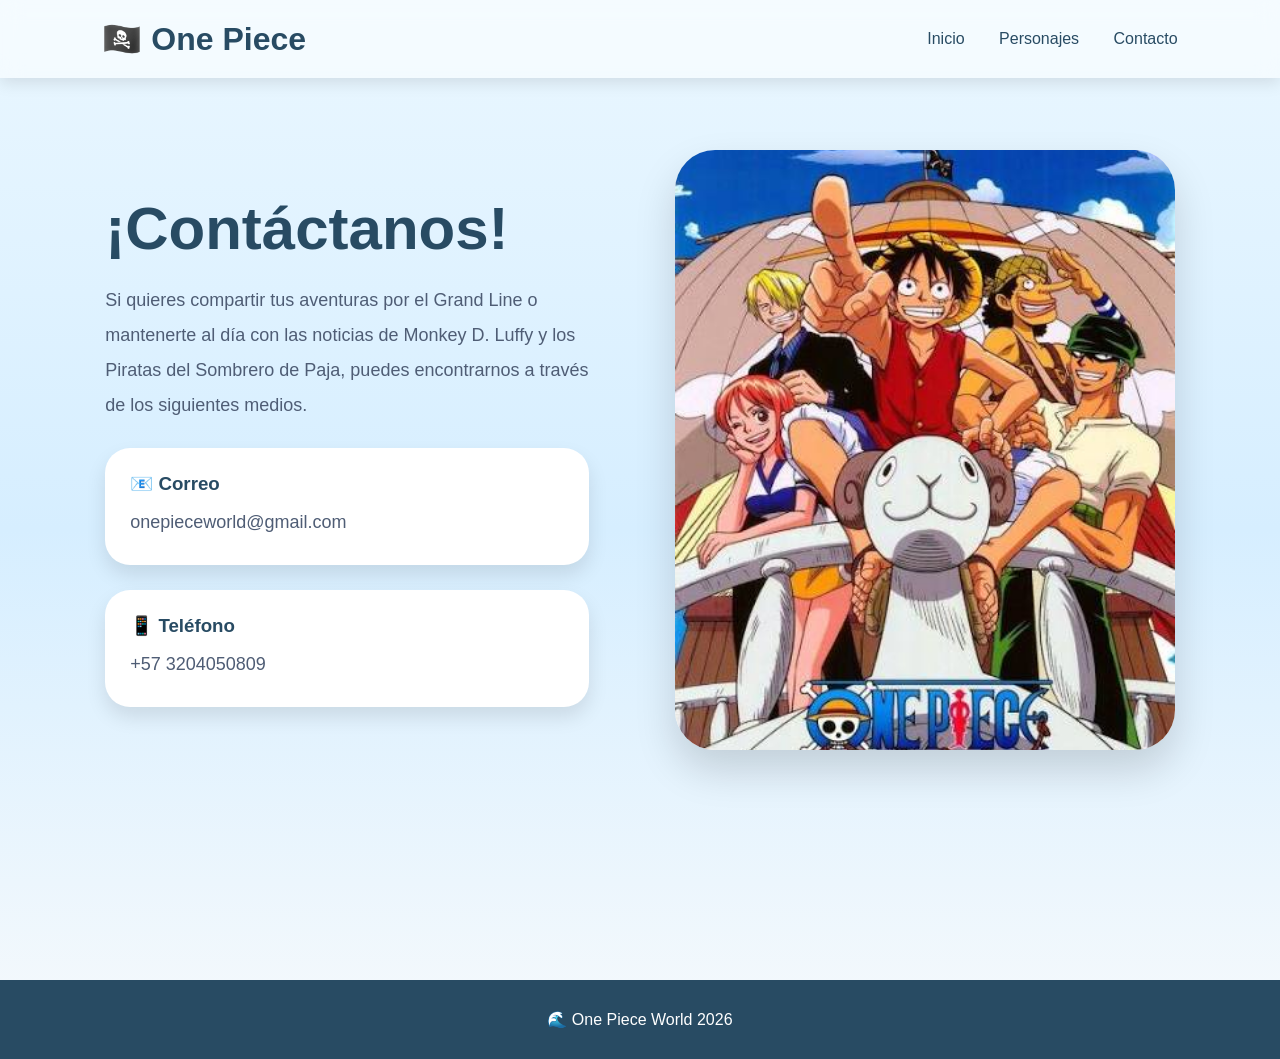
<file: Proyecto/contacto.html>
<!DOCTYPE html>
<html lang="es">
<head>
    <meta charset="UTF-8">
    <meta name="viewport" content="width=device-width, initial-scale=1.0">
    <title>Contacto | One Piece</title>
</head>
<body>

<style>
    

*{
    margin:0;
    padding:0;
    box-sizing:border-box;
    font-family:'Poppins', sans-serif;
}

body{
    background:linear-gradient(180deg,#EAF7FF,#D6EEFF,#F7FAFC);
    min-height:100vh;
}



header{
    width:100%;
    padding:20px 8%;
    display:flex;
    justify-content:space-between;
    align-items:center;
    position:fixed;
    top:0;
    background:rgba(255,255,255,.5);
    backdrop-filter:blur(10px);
    box-shadow:0 5px 15px rgba(0,0,0,.1);
    z-index:100;
}

header h1{
    color:#284B63;
    font-size:32px;
}

nav a{
    text-decoration:none;
    color:#284B63;
    margin-left:30px;
    font-weight:500;
    transition:.4s;
}

nav a:hover{
    color:#E9C46A;
}




.inicio{
    min-height:100vh;
    display:flex;
    justify-content:space-around;
    align-items:center;
    padding:120px 8%;
}

.texto{
    width:45%;
}

.texto h2{
    font-size:70px;
    color:#284B63;
    margin-bottom:20px;
}

.texto p{
    font-size:18px;
    line-height:35px;
    color:#4F5D75;
}

button{
    margin-top:30px;
    padding:15px 35px;
    border:none;
    border-radius:50px;
    background:#E9C46A;
    color:#284B63;
    font-size:17px;
    font-weight:600;
    cursor:pointer;
    transition:.4s;
}

button:hover{
    transform:translateY(-5px);
    box-shadow:0 10px 20px rgba(233,196,106,.4);
}

#oculto{
    display:none;
    margin-top:25px;
    background:white;
    padding:20px;
    border-radius:20px;
    box-shadow:0 5px 20px rgba(0,0,0,.1);
}



.imagen{
    width:450px;
    height:550px;
    background:white;
    border-radius:40px;
    overflow:hidden;
    box-shadow:0 20px 40px rgba(0,0,0,.15);
}

.imagen img{
    width:100%;
    height:100%;
    object-fit:cover;
}




.info{
    display:flex;
    justify-content:center;
    gap:40px;
    padding:50px 8%;
    flex-wrap:wrap;
}

.card{
    width:260px;
    background:white;
    padding:30px;
    border-radius:25px;
    text-align:center;
    box-shadow:0 10px 20px rgba(0,0,0,.1);
    transition:.4s;
}

.card:hover{
    transform:translateY(-10px);
}

.card h3{
    color:#284B63;
    margin-bottom:15px;
}

.card p{
    color:#6B7280;
}




footer{
    margin-top:80px;
    background:#284B63;
    color:white;
    text-align:center;
    padding:30px;
}
.personajes{
    padding:140px 8% 80px;
}

.personajes h2{
    text-align:center;
    color:#284B63;
    font-size:50px;
    margin-bottom:60px;
}

.contenedor-personajes{
    display:flex;
    justify-content:center;
    flex-wrap:wrap;
    gap:40px;
}

.personaje{
    width:270px;
    background:white;
    border-radius:25px;
    padding:25px;
    text-align:center;
    box-shadow:0 10px 20px rgba(0,0,0,.1);
    transition:.5s;
}

.personaje:hover{
    transform:translateY(-10px);
}

.personaje img{
    width:180px;
    height:220px;
    object-fit:contain;
}

.personaje h3{
    margin-top:20px;
    color:#284B63;
}

.personaje p{
    margin-top:15px;
    color:#5F6B7A;
    line-height:28px;
}


.contacto{
    min-height:100vh;
    display:flex;
    justify-content:space-around;
    align-items:center;
    padding:140px 8%;
    gap:80px;
}

.texto-contacto{
    width:45%;
}

.texto-contacto h2{
    font-size:60px;
    color:#284B63;
    margin-bottom:20px;
}

.texto-contacto p{
    color:#4F5D75;
    font-size:18px;
    line-height:35px;
}

.tarjeta-contacto{
    background:white;
    margin-top:25px;
    padding:25px;
    border-radius:25px;
    box-shadow:0 10px 20px rgba(0,0,0,.1);
    transition:.4s;
}

.tarjeta-contacto:hover{
    transform:translateY(-10px);
}

.tarjeta-contacto h3{
    color:#284B63;
    margin-bottom:10px;
}

.imagen-contacto{
    width:500px;
    height:600px;
    background:white;
    border-radius:40px;
    overflow:hidden;
    box-shadow:0 20px 40px rgba(0,0,0,.15);
}

.imagen-contacto img{
    width:100%;
    height:100%;
    object-fit:cover;
}
</style>
<header>

    <h1>🏴‍☠️ One Piece</h1>

    <nav>
        <a href="index.html">Inicio</a>
        <a href="personajes.html">Personajes</a>
        <a href="contacto.html">Contacto</a>
    </nav>

</header>


<section class="contacto">

    <div class="texto-contacto">

        <h2>¡Contáctanos!</h2>

        <p>
            Si quieres compartir tus aventuras por el Grand Line o mantenerte al día con 
            las noticias de Monkey D. Luffy y los Piratas del Sombrero de Paja, puedes encontrarnos 
            a través de los siguientes medios.
        </p>

        <div class="tarjeta-contacto">

            <h3>📧 Correo</h3>

            <p>
                onepieceworld@gmail.com
            </p>

        </div>


        <div class="tarjeta-contacto">

            <h3>📱 Teléfono</h3>

            <p>
                +57 3204050809
            </p>

        </div>

    </div>


    <div class="imagen-contacto">

        <img src="one pice.jpg">

    </div>

</section>

<footer>

    <p>
        🌊 One Piece World 2026
    </p>

</footer>

</body>
</html>
</file>
